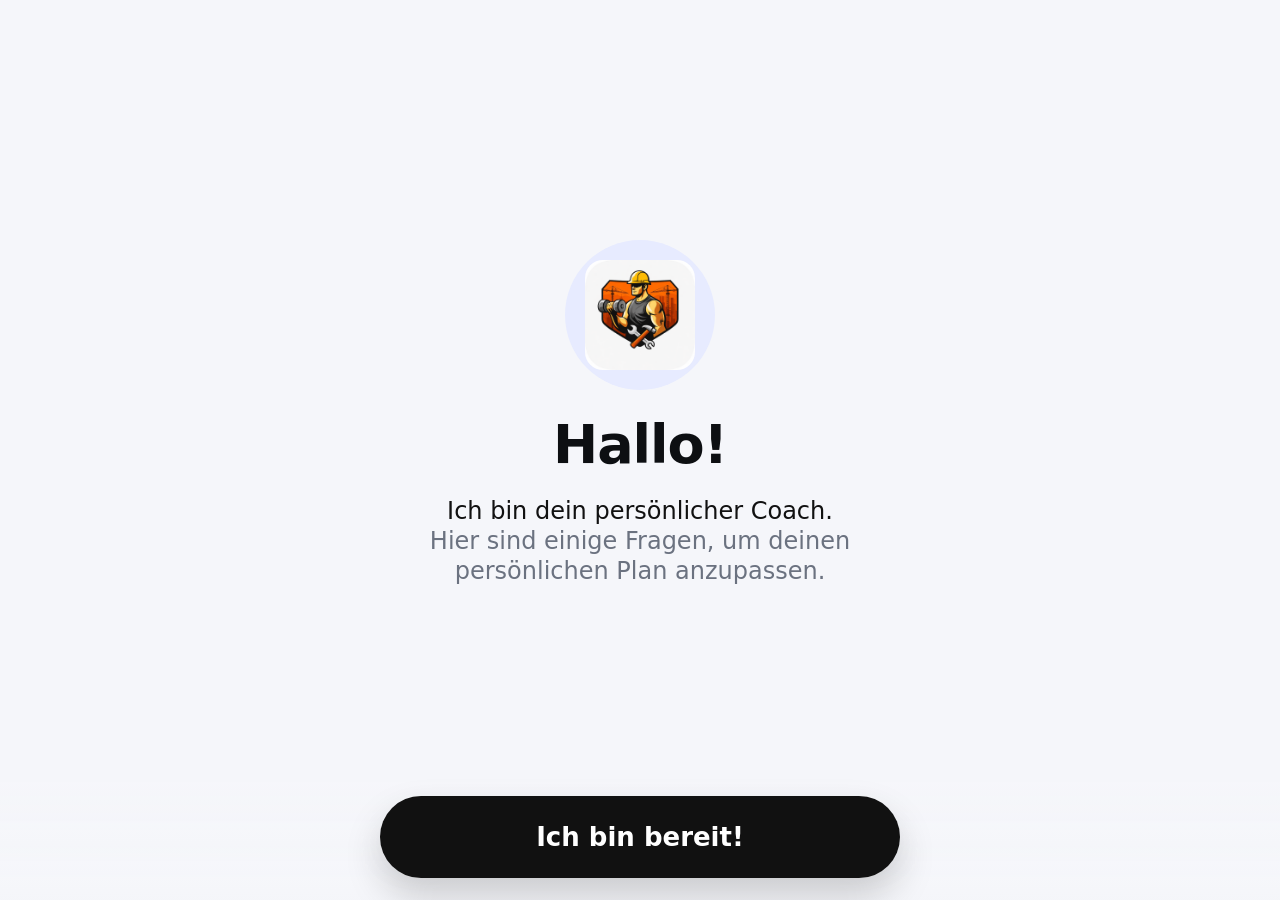
<file: HANDWERK_FIT_NETLIFY_DROP_SAFE_V1/app/index.html>
<!doctype html>
<html lang="de">
<head>
<meta charset="utf-8"/>
<meta name="viewport" content="width=device-width,initial-scale=1,viewport-fit=cover"/>
<meta name="theme-color" content="#111111"/>
<link rel="manifest" href="manifest.webmanifest"/>

<meta name="apple-mobile-web-app-capable" content="yes"/>
<meta name="apple-mobile-web-app-status-bar-style" content="black-translucent"/>
<link rel="apple-touch-icon" href="icon-192.png"/>
<link rel="icon" href="icon.png" type="image/png"/>
<title>HANDWERK.FIT</title>
<link rel="stylesheet" href="assets/styles.css"/>
</head>
<body>

<div class="ob" id="onboarding" aria-hidden="false">
  <div class="obInner obWelcome" id="obWelcome">
    <div class="obAvatar"><img src="icon.png" alt="Coach"></div>
    <div class="obH1">Hallo!</div>
    <p class="obP">Ich bin dein persönlicher Coach.<br><span>Hier sind einige Fragen, um deinen<br>persönlichen Plan anzupassen.</span></p>
  </div>

  <div class="obInner" id="obQuestion" style="display:none">
    <div class="obTopBar">
      <button class="obBack" id="obBack" aria-label="Zurück">←</button>
      <div class="obStep"><b id="obStepNr">01</b>&nbsp;&nbsp;<span id="obStepTxt">ZIEL UND FOKUS</span></div>
      <div style="width:48px"></div>
    </div>

    <div class="obProgress" id="obProgress"></div>

    <div class="obTitle" id="obTitle"></div>
    <div class="obHint" id="obHint"></div>

    <div class="obOptions" id="obOptions"></div>
  </div>
</div>

<div class="obCta" id="obCta">
  <div class="obCtaInner">
    <button class="obBtn ghost" id="obNext">Ich bin bereit!</button>
  </div>
</div>

<header class="app">
  <div class="top">
    <div class="brand">
      <div class="icon"><img src="icon.png" alt="Icon"></div>
      <div>
        <h1>HANDWERK.FIT</h1>
        <div class="sub">Fragen → Auto-Plan → Abhaken → Kalender</div>
      </div>
    </div>
    <span class="pill" id="today"></span>
  </div>
  <div class="tabs">
    <button class="tab active" data-tab="setup">Start</button>
    <button class="tab" data-tab="plan">Plan</button>
    <button class="tab" data-tab="kalender">Kalender</button>
  </div>
</header>

<main>
<section id="tab-setup">
  <div class="card">
    <h2>Profil</h2>
    <div class="content">
      <div class="small" id="profileSummary"></div>
      <div id="profileForm" style="margin-top:12px"></div>
      <div style="display:flex; gap:10px; margin-top:10px; flex-wrap:wrap">
        <button id="saveProfile">Profil speichern</button>
        <button class="secondary" id="rebuildPlan">Plan neu erstellen</button>
      </div>
      <div class="small" style="margin-top:10px">Tipp: Gewicht & Zielgewicht kannst du jederzeit anpassen – der Plan wird darauf neu berechnet.</div>
    </div>
  </div>
</section>

<section id="tab-plan" style="display:none">
  <div class="card">
    <h2>Dein Plan</h2>
    <div class="content">
      <div id="planMeta" class="small"></div>
      <ul class="list" id="planList"></ul>
    </div>
  </div>
  <div class="card">
    <h2>Training durchführen</h2>
    <div class="content">
      <div class="small">Hake ab. Danach im Kalender speichern.</div>
      <div id="sessionList"></div>
    </div>
  </div>
</section>

<section id="tab-kalender" style="display:none">
  <div class="card">
    <h2>Eintrag speichern</h2>
    <div class="content">
      <label>Datum</label>
      <input type="date" id="logDate"/>
      <label>Notiz (optional)</label>
      <textarea id="logNote" placeholder="z. B. Schulter ok / Rücken gut / Gewicht..."></textarea>
      <div style="display:flex; gap:10px; margin-top:10px">
        <button id="saveLog">Speichern</button>
        <button class="secondary" id="resetSession">Session Reset</button>
      </div>
    </div>
  </div>
  <div class="card">
    <h2>Letzte Einträge</h2>
    <div class="content" id="history"></div>
  </div>
</section>
</main>

<div class="cta">
  <div class="bar">
    <button class="secondary" id="backBtn">Zurück</button>
    <button id="nextBtn">Weiter</button>
  </div>
</div>

<div class="modalOverlay" id="exModal" aria-hidden="true">
  <div class="modalCard" role="dialog" aria-modal="true" aria-labelledby="exModalTitle">
    <div class="modalHead">
      <div>
        <div class="t" id="exModalTitle">Übung</div>
        <div class="s" id="exModalSub"></div>
      </div>
      <button class="modalClose" id="exModalClose">Schließen</button>
    </div>
    <div class="modalBody">
      <div class="modalAnim" id="exModalAnimWrap">
        <div class="modalAnimTop">
          <div style="font-weight:950">Beispiel</div>
          <div class="tag" id="exModalTag"></div>
        </div>
        <div class="modalAnimStage" id="exModalStage"></div>
      </div>
      <div class="modalText" id="exModalFull"></div>

      <div class="glossWrap" id="exModalGlossWrap" style="display:none">
        <div class="glossHead">
          <div style="font-weight:950">Fachwörter erklärt</div>
          <div class="tag">Kurz & verständlich</div>
        </div>
        <div class="glossBody" id="exModalGloss"></div>
      </div>

      <div class="ytLinkWrap" id="exModalYtLinkWrap" style="display:none">
        <div class="ytLinkTop">
          <div style="font-weight:950">Video (optional)</div>
          <div class="tag">YouTube-Link</div>
        </div>
        <div class="ytLinkBody">
          <div id="exModalYtLinks"></div>
          <a class="ytBtn" id="exModalYtLink" href="#" target="_blank" rel="noopener" style="display:none">YouTube öffnen</a>
          <div class="ytLinkNote" id="exModalYtLinkNote"></div>
        </div>
      </div>

    </div>
  </div>
</div>

<script defer src="assets/app.js"></script>
</body>
</html>
</file>
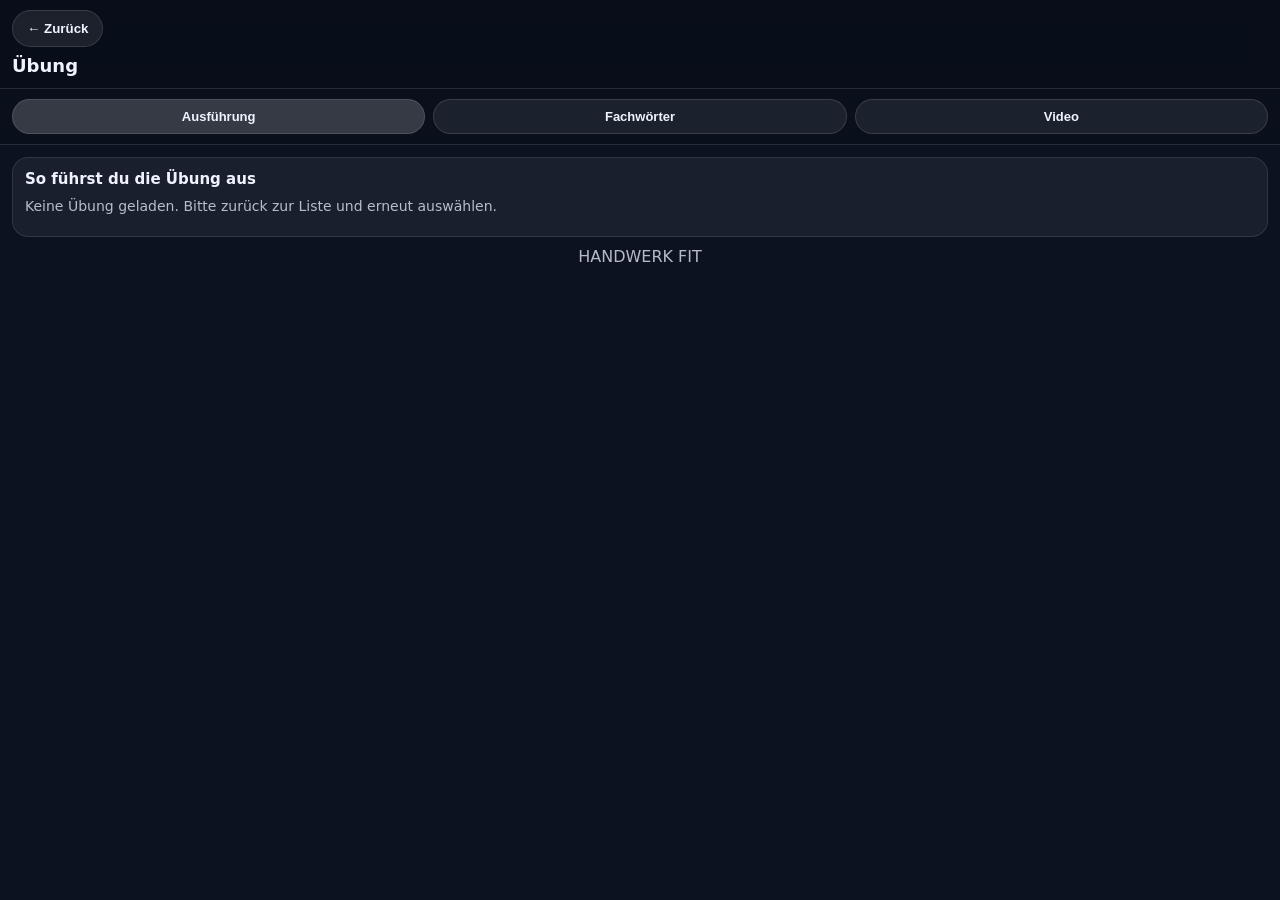
<file: HANDWERK_FIT_NETLIFY_DROP_SAFE_V1/app/exercise.html>
<!doctype html>
<html lang="de">
<head>
<meta charset="utf-8"/>
<meta name="viewport" content="width=device-width, initial-scale=1, viewport-fit=cover"/>
<meta name="theme-color" content="#0b1220"/>
<title>Übung</title>
<style>
:root{--bg:#0b1220;--card:rgba(255,255,255,.06);--line:rgba(255,255,255,.12);--txt:#eef3ff;--mut:rgba(238,243,255,.75);}
html,body{height:100%;margin:0;background:var(--bg);color:var(--txt);font-family:system-ui,-apple-system,Segoe UI,Roboto,Arial,sans-serif;overscroll-behavior:none;}
body{overflow:hidden;}
.page{position:fixed;inset:0;display:flex;flex-direction:column;}
header{flex:0 0 auto;padding:calc(10px + env(safe-area-inset-top,0px)) 12px 8px;border-bottom:1px solid var(--line);background:rgba(0,0,0,.20);backdrop-filter:blur(10px);}
h1{margin:8px 0 0;font-size:18px;font-weight:900;}
.meta{margin-top:4px;color:var(--mut);font-size:12px;line-height:1.25;}
main{flex:1 1 auto;min-height:0;overflow-y:auto;overflow-x:hidden;-webkit-overflow-scrolling:touch;padding:14px 14px calc(24px + env(safe-area-inset-bottom,0px));overscroll-behavior:contain;touch-action:pan-y;}
.card{background:var(--card);border:1px solid rgba(255,255,255,.10);border-radius:16px;padding:12px;margin-bottom:10px;}
h2{margin:0 0 8px;font-size:15px;font-weight:900;}
p{margin:0 0 8px;line-height:1.45;font-size:14px;}
ol{margin:0;padding-left:20px;}
li{margin:7px 0;line-height:1.45;font-size:14px;}
.btnBack{border:1px solid rgba(255,255,255,.12);background:rgba(255,255,255,.08);color:var(--txt);border-radius:999px;padding:10px 14px;font-weight:900;}
/* Roter YouTube Button */
.ytBtn{display:flex;align-items:center;justify-content:center;gap:10px;width:100%;padding:12px 14px;border-radius:999px;border:1px solid rgba(0,0,0,.12);background:#ff0000;color:#fff;font-weight:900;text-decoration:none;box-shadow:0 10px 24px rgba(0,0,0,.18);margin-top:10px;}
.ytBtn:active{transform:scale(.99);}
.ytIcon{width:18px;height:18px;display:inline-block;background:currentColor;
-webkit-mask:url('data:image/svg+xml;utf8,<svg xmlns="http://www.w3.org/2000/svg" viewBox="0 0 24 24"><path fill="black" d="M21.6 7.2s-.2-1.6-.8-2.3c-.8-.8-1.7-.8-2.1-.9C15.6 3.7 12 3.7 12 3.7h0s-3.6 0-6.7.3c-.4 0-1.3.1-2.1.9C2.6 5.6 2.4 7.2 2.4 7.2S2.1 9.1 2.1 11v1.8c0 1.9.3 3.8.3 3.8s.2 1.6.8 2.3c.8.8 1.9.8 2.4.9 1.7.2 6.4.3 6.4.3s3.6 0 6.7-.3c.4 0 1.3-.1 2.1-.9.6-.7.8-2.3.8-2.3s.3-1.9.3-3.8V11c0-1.9-.3-3.8-.3-3.8zM9.8 14.8V8.9l6 3-6 2.9z"/></svg>') center/contain no-repeat;
mask:url('data:image/svg+xml;utf8,<svg xmlns="http://www.w3.org/2000/svg" viewBox="0 0 24 24"><path fill="black" d="M21.6 7.2s-.2-1.6-.8-2.3c-.8-.8-1.7-.8-2.1-.9C15.6 3.7 12 3.7 12 3.7h0s-3.6 0-6.7.3c-.4 0-1.3.1-2.1.9C2.6 5.6 2.4 7.2 2.4 7.2S2.1 9.1 2.1 11v1.8c0 1.9.3 3.8.3 3.8s.2 1.6.8 2.3c.8.8 1.9.8 2.4.9 1.7.2 6.4.3 6.4.3s3.6 0 6.7-.3c.4 0 1.3-.1 2.1-.9.6-.7.8-2.3.8-2.3s.3-1.9.3-3.8V11c0-1.9-.3-3.8-.3-3.8zM9.8 14.8V8.9l6 3-6 2.9z"/></svg>') center/contain no-repeat;}
.term{padding:12px;border-radius:16px;border:1px solid rgba(255,255,255,.10);background:rgba(255,255,255,.05);margin-top:10px;}
.term b{display:block;margin-bottom:6px;}
.muted{color:var(--mut);}


/* PATCH_TABS: Ein-Screen Tabs (Ausführung / Fachwörter / Video) */
.tabs{display:flex;gap:8px;padding:10px 12px;border-bottom:1px solid var(--line);background:rgba(0,0,0,.14);}
.tabBtn{flex:1 1 0;border:1px solid rgba(255,255,255,.12);background:rgba(255,255,255,.08);color:var(--txt);border-radius:999px;padding:9px 10px;font-weight:900;font-size:13px;}
.tabBtn.active{
  background: rgba(255,255,255,.18);
}
main{
  /* kein Page-Scroll: Content Area übernimmt */
  overflow: hidden !important;
  padding: 0 !important;
}
.panelWrap{flex:1 1 auto;min-height:0;overflow-y:auto;overflow-x:hidden;-webkit-overflow-scrolling:touch;overscroll-behavior:contain;touch-action:pan-y;padding:12px 12px calc(18px + env(safe-area-inset-bottom,0px));}
.panel{ display:none; }
.panel.active{ display:block; }

</style>
</head>
<body>
<div class="page">
  <header>
    <button class="btnBack" id="backBtn" type="button">← Zurück</button>
    <h1 id="title">Übung</h1>
    <div class="meta" id="meta"></div>
  </header>

  <main id="content">
  <div class="tabs">
    <button class="tabBtn active" data-tab="how" type="button">Ausführung</button>
    <button class="tabBtn" data-tab="terms" type="button">Fachwörter</button>
    <button class="tabBtn" data-tab="video" type="button">Video</button>
  </div>

  <div class="panelWrap" id="panelWrap">
    <section class="panel active" id="tab-how">
      <div class="card">
        <h2>So führst du die Übung aus</h2>
        <div id="desc"></div>
        <ol id="cues"></ol>
      </div>
      <div class="muted" style="text-align:center;margin-top:10px;">HANDWERK FIT</div>
    </section>

    <section class="panel" id="tab-terms">
      <div class="card">
        <h2>Fachwörter erklärt</h2>
        <div id="terms"></div>
        <div class="muted" id="termsNote" style="margin-top:10px"></div>
      </div>
      <div class="muted" style="text-align:center;margin-top:10px;">HANDWERK FIT</div>
    </section>

    <section class="panel" id="tab-video">
      <div class="card">
        <h2>Video (optional)</h2>
        <div id="videos"></div>
      </div>
      <div class="muted" style="text-align:center;margin-top:10px;">HANDWERK FIT</div>
    </section>
  </div>
</main>
</div>

<script>
(function(){
  const scroller = document.getElementById('panelWrap');
  let startY = 0;
  const y = (e)=> (e.touches && e.touches.length ? e.touches[0].clientY : 0);
  window.addEventListener('touchstart', (e)=>{ startY = y(e); }, {passive:true, capture:true});
  window.addEventListener('touchmove', (e)=>{
    if(!scroller) return;
    const dy = y(e) - startY;
    const atTop = scroller.scrollTop <= 0;
    const atBottom = scroller.scrollTop + scroller.clientHeight >= scroller.scrollHeight - 1;
    if((atTop && dy > 0) || (atBottom && dy < 0)){
      e.preventDefault(); e.stopPropagation();
    }
  }, {passive:false, capture:true});
})();

document.getElementById('backBtn').addEventListener('click', ()=>{
  if(history.length>1) history.back();
  else location.href='index.html';
});

function esc(s){return String(s??'').replace(/</g,'&lt;');}

function genExplain(name){
  const n=(name||"").toLowerCase();
  if(/klimmz/.test(n)) return "Klimmzug: Starte aus dem Hang, aktiviere zuerst die Schultern (runterziehen), dann ziehst du Brust Richtung Stange. Senke kontrolliert ab.";
  if(/latzug|lat\s*pull/.test(n)) return "Latzug: Brust hoch, Schultern unten. Ziehe die Stange zur oberen Brust und lasse sie kontrolliert wieder hoch.";
  if(/rudern|row|kabelrudern|maschinenrudern/.test(n)) return "Rudern: Zieh zum Bauch/untere Brust, Schulterblätter nach hinten/unten. Kontrolliert zurück – kein Rundrücken.";
  if(/bankdr|bench/.test(n)) return "Bankdrücken: Schulterblätter fixieren, Stange kontrolliert zur Brust, dann senkrecht hochdrücken. Stabiler Stand mit festen Füßen.";
  if(/schulterdr|overhead|arnold/.test(n)) return "Schulterdrücken: Rippen unten, Bauch/Po fest. Drücke über Kopf und senke langsam ab, ohne ins Hohlkreuz zu fallen.";
  if(/kniebeuge|squat/.test(n)) return "Kniebeuge: Hüfte nach hinten/unten, Knie folgen den Zehen. Rücken neutral, Druck über ganze Fußsohle, sauber hoch.";
  if(/beinpresse|leg press/.test(n)) return "Beinpresse: Füße stabil, kontrolliert beugen und strecken, ohne Knie zu blockieren. Becken bleibt an der Lehne.";
  if(/kreuzheben|deadlift|rdl|hip hinge/.test(n)) return "Hip-Hinge/Kreuzheben: Hüfte nach hinten schieben, Rücken neutral, Gewicht nah am Körper. Ruhig ablassen, kraftvoll aufrichten.";
  if(/bizeps|curl/.test(n)) return "Bizepscurls: Ellbogen bleiben ruhig am Körper. Hochcurlen ohne Schwung, langsam ablassen und Spannung halten.";
  if(/trizeps|pushdown/.test(n)) return "Trizeps am Kabel: Ellbogen fix, nach unten strecken, kontrolliert zurück. Schultern bleiben unten.";
  if(/crunch|sit-?up|bauch/.test(n)) return "Bauchübung: Rippen Richtung Becken ziehen, kontrolliert aufrollen. Nacken lang, nicht am Kopf ziehen.";
  return "Führe die Übung kontrolliert aus: stabiler Rumpf, sauberer Bewegungsweg, keine ruckartigen Wiederholungen. Stoppe bei Schmerz.";
}
function genCues(name){
  const n=(name||"").toLowerCase();
  if(/klimmz/.test(n)) return ["Schulter zuerst aktivieren (runterziehen)", "Rumpf fest – kein Schwung", "Oben kurz halten, langsam ablassen"];
  if(/latzug/.test(n)) return ["Brust hoch, Schultern unten", "Zur oberen Brust ziehen", "Kontrolliert hochlassen – kein Schwung"];
  if(/rudern|row/.test(n)) return ["Brust raus, Rücken neutral", "Zug zum Bauch – Ellbogen nah", "Endposition kurz halten"];
  if(/bankdr|bench/.test(n)) return ["Schulterblätter nach hinten/unten", "Stange kontrolliert zur Brust", "Senkrecht hoch – Handgelenke gerade"];
  if(/schulterdr|overhead/.test(n)) return ["Bauch/Po fest (kein Hohlkreuz)", "Ellenbogen leicht vor dem Körper", "Langsam ablassen, oben stabil"];
  if(/kniebeuge|squat/.test(n)) return ["Druck über ganze Fußsohle", "Knie folgen den Zehen", "Rücken neutral – kontrolliert tief"];
  if(/beinpresse/.test(n)) return ["Becken bleibt an der Lehne", "Knie nicht einknicken lassen", "Nicht komplett einrasten oben"];
  if(/deadlift|rdl|hip hinge|kreuzheben/.test(n)) return ["Hüfte nach hinten schieben", "Gewicht nah am Körper", "Rücken neutral, kontrolliert"];
  if(/bizeps|curl/.test(n)) return ["Ellbogen am Körper", "Keine Schwünge", "Langsam ablassen – Spannung halten"];
  if(/trizeps|pushdown/.test(n)) return ["Ellbogen fix", "Unten strecken", "Kontrolliert zurück bis ~90°"];
  return ["Langsam & sauber", "Kein Schwung", "Schmerzfrei trainieren"];
}

function mkUrl(query){
  let q = String(query||'').trim();
  if(/handtuch/i.test(q)) q = "Klimmzug Handtuch (Towel Pull Up)";
  const qq = encodeURIComponent(q + " Übung Fitness Workout richtige Ausführung");
  return "https://m.youtube.com/results?search_query=" + qq;
}
function openExternal(url){
  const u = String(url||"");

  const ua = navigator.userAgent || "";
  const isAndroid = /Android/i.test(ua);
  // typische Marker für Android WebView / WebIntoApp
  const isWebView = /\bwv\b|; wv\)|Version\/\d+\.\d+.*Chrome\/\d+.*Mobile/i.test(ua) || /WebIntoApp|webintoapp/i.test(ua);

  const isYouTube = /(^|\/)(m\.)?youtube\.com\//i.test(u) || /youtu\.be\//i.test(u);

  // ✅ Netlify / normaler Browser: KEIN intent:// → öffne extern in neuem Tab
  if(isYouTube && (!isAndroid || !isWebView)){
    window.open(u, "_blank", "noopener");
    return;
  }

  // ✅ Android WebView: intent:// öffnet die YouTube-App + Fallback zurück
  if(isYouTube && isAndroid && isWebView){
    try{
      const httpsUrl = u.startsWith('http') ? u : ('https://' + u.replace(/^\/+/, ''));
      const intentUrl = 'intent://' + httpsUrl.replace(/^https?:\/\//,'')
        + '#Intent;scheme=https;package=com.google.android.youtube;'
        + 'S.browser_fallback_url=' + encodeURIComponent(httpsUrl) + ';end';
      window.location.href = intentUrl;
      return;
    }catch(e){
      // Fallback unten
    }
  }

  // Standard
  window.location.href = u;
}

// PATCH_TABS_JS: Tabs umschalten (ohne Page-Scroll)
(function(){
  const pw = document.getElementById('panelWrap');
  const btns = Array.from(document.querySelectorAll('.tabBtn'));
  const panels = {
    how: document.getElementById('tab-how'),
    terms: document.getElementById('tab-terms'),
    video: document.getElementById('tab-video')
  };
  const setTab = (k)=>{
    btns.forEach(b=> b.classList.toggle('active', b.dataset.tab===k));
    Object.entries(panels).forEach(([key,el])=>{
      if(!el) return;
      el.classList.toggle('active', key===k);
    });
    if(pw) pw.scrollTop = 2; // nie ganz oben (gegen WebView refresh)
  };
  btns.forEach(b=>{
    b.addEventListener('click', ()=> setTab(b.dataset.tab));
  });
  window.__setExerciseTab = setTab;
})();

function render(payload){
  // PATCH_FALLBACKS_V1: Falls Erklärungen fehlen -> sinnvolle Standardtexte
  const exName = (payload.ytQuery || payload.title || "").toString().trim();
  if(!payload.desc || !String(payload.desc).trim()){
    payload.desc = exName
      ? ("Kurzanleitung: Starte kontrolliert, halte den Rumpf stabil und führe jede Wiederholung sauber aus. Arbeite im vollen, schmerzfreien Bewegungsradius und stoppe, wenn Technik bricht.")
      : "Kurzanleitung: Starte kontrolliert, halte den Rumpf stabil und führe jede Wiederholung sauber aus.";
  }
  if(!Array.isArray(payload.cues) || payload.cues.length===0){
    payload.cues = [
      "1) Ausgangsposition stabil einnehmen (Rumpf anspannen).",
      "2) Bewegung langsam starten – kontrolliert hoch, kontrolliert runter.",
      "3) Atmung: Anstrengung = ausatmen, Rückweg = einatmen.",
      "4) Stopp, wenn du Schwung brauchst oder Schmerzen auftreten."
    ];
  }
  if(!Array.isArray(payload.terms) || payload.terms.length===0){
    payload.terms = [
      {t:"Satz / Sätze", d:"Eine Gruppe von Wiederholungen am Stück. Beispiel: 3 Sätze à 10 Wdh."},
      {t:"Wdh. (Wiederholungen)", d:"Wie oft du die Bewegung pro Satz ausführst (z. B. 8–12)."},
      {t:"Tempo", d:"Wie schnell du bewegst. Kontrolliert = sicherer und effektiver."}
    ];
  }

  document.title = payload.title || "Übung";
  document.getElementById('title').textContent = payload.title || "Übung";
  document.getElementById('meta').textContent = payload.sub || payload.meta || "";

  const nm=(payload.ytQuery||payload.title||'');
  const dd=(payload.desc && String(payload.desc).trim()) ? payload.desc : genExplain(nm);
  document.getElementById('desc').innerHTML = '<p>'+esc(dd)+'</p>';

  const cuesEl=document.getElementById('cues');
  cuesEl.innerHTML='';
  (Array.isArray(payload.cues) && payload.cues.length ? payload.cues : genCues(payload.ytQuery||payload.title||'')).forEach(c=>{
    const li=document.createElement('li'); li.innerHTML=esc(c); cuesEl.appendChild(li);
  });

  const termsEl=document.getElementById('terms');
  const note=document.getElementById('termsNote');
  termsEl.innerHTML=''; note.textContent='';
  const terms = Array.isArray(payload.terms) ? payload.terms : [];
  if(terms.length){
    terms.forEach(t=>{
      const div=document.createElement('div');
      div.className='term';
      div.innerHTML = '<b>'+esc(t.t||t.term||'')+'</b><div class="muted">'+esc(t.d||t.def||'')+'</div>';
      termsEl.appendChild(div);
    });
  }else{
    note.textContent="Noch keine Fachwörter hinterlegt.";
  }

  const vids=document.getElementById('videos');
  vids.innerHTML='';
  const links = Array.isArray(payload.ytLinks) ? payload.ytLinks : null;
  const q = String(payload.ytQuery||'').trim();
  const add = (label,url)=>{
    const a=document.createElement('a');
    a.href=url; a.className='ytBtn';
    a.innerHTML='<span class="ytIcon"></span><span>'+esc(label)+'</span>';
    a.addEventListener('click',(e)=>{e.preventDefault(); openExternal(url);});
    vids.appendChild(a);
  };

  if(links && links.length){
    links.forEach(x=>{
      const label=x.label||'YouTube öffnen';
      const url = x.url ? String(x.url) : mkUrl(x.query||x.ytQuery||'');
      add(label,url);
    });
  } else if(q){
    add('YouTube öffnen', mkUrl(q));
    const d=document.createElement('div'); d.className='muted'; d.style.marginTop='10px';
    d.innerHTML='Suche: <b>'+esc(q)+'</b>'; vids.appendChild(d);
  } else {
    vids.innerHTML='<div class="muted">Kein Video hinterlegt.</div>';
  }

  // start not at top
  const pw=document.getElementById('panelWrap'); if(pw) pw.scrollTop = 2;
}

// PATCH_PAGESHOW_REFRESH: Bei jedem Öffnen/Zurückkommen neu aus sessionStorage laden
function loadPayload(){
  let payload = null;
  try{ payload = JSON.parse(sessionStorage.getItem('currentExercise')||"null"); }catch(e){}
  return payload;
}

function showFromStorage(){
  const payload = loadPayload();
  if(!payload){
    const d=document.getElementById('desc');
    if(d) d.innerHTML='<p class="muted">Keine Übung geladen. Bitte zurück zur Liste und erneut auswählen.</p>';
    const c=document.getElementById('cues');
    if(c) c.innerHTML='';
    return;
  }
  render(payload);
}

showFromStorage();
// Wenn WebView Seite cached (zurück/vor), trotzdem neu rendern
window.addEventListener('pageshow', ()=>{ showFromStorage(); });

</script>
</body>
</html>
</file>
<file: HANDWERK_FIT_NETLIFY_DROP_SAFE_V1/app/assets/styles.css>
:root{
  /* Default (Onboarding – hell wie Screenshots) */
  --bg:#f5f6fa;
  --card:#ffffff;
  --txt:#0d0f12;
  --muted:#6b7280;
  --line:#e5e7eb;
  --blue:#1a5cff;
  --btn:#111111;
  --btnTxt:#ffffff;
  --btnDisabled:#d7dbe3;
  --a:#ffb000;
  --a2:#ff7a00;
}

/* App (nach Onboarding) – dunkel wie gewünscht */
body.appDark{
  --bg:#0b0f14;
  --card:#111827;
  --txt:#f3f4f6;
  --muted:#9aa4b2;
  --line:rgba(255,255,255,.10);
  --blue:#3b82f6;
  --btn:#3b82f6;
  --btnTxt:#ffffff;
  --btnDisabled:#334155;
  --a:#ffb000;
  --a2:#ff7a00;
}
*{box-sizing:border-box}
html,body{height:100%}
body{
  margin:0;
  font-family:system-ui,-apple-system,Segoe UI,Roboto,Arial,sans-serif;
  background:var(--bg);
  color:var(--txt);
  -webkit-tap-highlight-color:transparent;
}
header{display:none;} /* wird nach Onboarding wieder aktiviert */
main{max-width:520px;margin:0 auto;padding:16px 14px 120px;display:none;}
/* --- Onboarding --- */
.ob{position:fixed;inset:0;background:var(--bg);z-index:50;overflow:auto}
.obInner{max-width:520px;margin:0 auto;min-height:100%;padding:18px 16px 120px;display:flex;flex-direction:column}
.obWelcome{align-items:center;justify-content:center;text-align:center;gap:14px}
.obAvatar{width:150px;height:150px;border-radius:999px;background:#e7ebff;display:grid;place-items:center;margin:28px auto 8px}
.obAvatar img{width:110px;height:110px;object-fit:contain;border-radius:18px}
.obH1{font-size:54px;line-height:1;margin:6px 0 10px;font-weight:900;letter-spacing:-.02em}
.obP{font-size:24px;line-height:1.25;margin:0;color:#111}
.obP span{color:var(--muted)}
.obP2{font-size:24px;line-height:1.25;margin:0;color:#111}
.obTopBar{display:flex;align-items:center;gap:10px;margin-top:4px}
.obBack{
  width:48px;height:48px;border-radius:14px;border:none;background:transparent;
  font-size:28px;line-height:1;cursor:pointer;color:#111;
}
.obStep{flex:1;text-align:center;font-weight:800;letter-spacing:.08em}
.obStep b{color:var(--blue)}
.obProgress{display:flex;gap:10px;margin:14px 0 14px}
.obProgSeg{height:6px;border-radius:999px;background:#e6e8f0;flex:1;overflow:hidden}
.obProgSeg > i{display:block;height:100%;width:0;background:var(--blue);border-radius:999px}
.obTitle{font-size:46px;line-height:1.05;margin:6px 0 8px;font-weight:950;letter-spacing:-.02em}
.obHint{font-size:22px;margin:0 0 14px;color:var(--muted)}
.obOptions{display:flex;flex-direction:column;gap:14px;margin-top:10px}
.obOpt{
  width:100%;
  border:1px solid var(--line);
  background:var(--card);
  border-radius:22px;
  padding:18px 18px;
  text-align:left;
  display:flex;
  align-items:center;
  justify-content:space-between;
  gap:14px;
  cursor:pointer;
}
.obOpt strong{font-size:26px;line-height:1.1}
.obOpt small{display:block;margin-top:6px;color:var(--muted);font-size:16px}
.obOpt .tick{width:34px;height:34px;border-radius:999px;border:2px solid #d7dbe3;display:grid;place-items:center;color:transparent;font-weight:900}
.obOpt.sel{border-color:rgba(26,92,255,.45);box-shadow:0 10px 28px rgba(26,92,255,.10)}
.obOpt.sel .tick{border-color:var(--blue);background:var(--blue);color:#fff}
.obCta{
  position:fixed;left:0;right:0;bottom:0;z-index:60;
  padding:14px 16px 22px;background:linear-gradient(to top, rgba(245,246,250,1), rgba(245,246,250,.55));
}
.obCtaInner{max-width:520px;margin:0 auto}
.obBtn{
  width:100%;
  border:none;
  border-radius:999px;
  /* etwas höher (bessere Bedienbarkeit) */
  padding:26px 18px;
  font-size:26px;
  font-weight:900;
  cursor:pointer;
  background:var(--btn);
  color:var(--btnTxt);
}
.obBtn[disabled]{background:var(--btnDisabled);color:rgba(255,255,255,.75);cursor:not-allowed}
.obBtn.ghost{
  background:#111;
  box-shadow:0 18px 36px rgba(0,0,0,.18);
}
.obBtn.gray{
  background:var(--btnDisabled); color:rgba(255,255,255,.75);
}
/* --- Rest der App (nach Onboarding) --- */
header.app{
  display:block;
  padding:14px 14px 10px;
  position:sticky;top:0;z-index:10;
  background:rgba(245,246,250,.92);
  backdrop-filter:blur(10px);
  border-bottom:1px solid var(--line);
}
body.appDark header.app{background:rgba(11,15,20,.88)}
.top{display:flex;justify-content:space-between;align-items:center;gap:10px}
.brand{display:flex;align-items:center;gap:10px}
.icon{width:44px;height:44px;border-radius:14px;background:#e7ebff;display:grid;place-items:center;overflow:hidden}
.icon img{width:30px;height:30px;object-fit:contain}
h1{margin:0;font-size:18px;letter-spacing:.02em}
.sub{font-size:12px;color:var(--muted);margin-top:2px}
.pill{font-size:12px;padding:7px 10px;border-radius:999px;border:1px solid var(--line);background:#fff;color:#111}
body.appDark .pill{background:rgba(255,255,255,.06);color:var(--txt)}
.tabs{display:flex;gap:8px;margin-top:10px}
.tab{flex:1;border:1px solid var(--line);background:#fff;color:#111;border-radius:14px;padding:10px 10px;font-weight:800;cursor:pointer}
body.appDark .tab{background:rgba(255,255,255,.06);color:var(--txt)}
.tab.active{border-color:rgba(26,92,255,.35);box-shadow:0 10px 22px rgba(26,92,255,.10);color:#0d0f12}
body.appDark .tab.active{color:var(--txt); border-color:rgba(59,130,246,.55); box-shadow:0 14px 36px rgba(0,0,0,.35)}
.card{background:#fff;border:1px solid var(--line);border-radius:22px;box-shadow:0 10px 30px rgba(0,0,0,.05);overflow:hidden}
body.appDark .card{background:rgba(255,255,255,.04);box-shadow:0 18px 48px rgba(0,0,0,.35)}
.card h2{margin:0;padding:16px 16px 0;font-size:20px}
.content{padding:14px 16px 18px}
.small{color:var(--muted);font-size:13px}
label{display:block;margin:10px 0 6px;font-weight:800;font-size:13px;color:var(--txt)}
input,select,textarea{width:100%;padding:12px 12px;border-radius:14px;border:1px solid var(--line);background:#fff;color:#111;font-size:16px}
body.appDark input, body.appDark select, body.appDark textarea{background:rgba(255,255,255,.06);color:var(--txt)}
textarea{min-height:90px;resize:vertical}
button{font-family:inherit}
button.secondary{background:#fff;border:1px solid var(--line);color:#111}
.list{list-style:none;padding:0;margin:0;display:flex;flex-direction:column;gap:10px}
.li{border:1px solid var(--line);border-radius:18px;padding:12px 12px;background:#fff}
.k{font-weight:900;font-size:18px}
.progress{height:7px;background:#e6e8f0;border-radius:999px;overflow:hidden}
.progress > div{height:100%;width:0;background:var(--blue)}
.toast{position:fixed;left:50%;transform:translateX(-50%);bottom:92px;background:#111;color:#fff;padding:10px 14px;border-radius:999px;font-weight:800;opacity:0;pointer-events:none;transition:.2s;z-index:100}
.toast.show{opacity:1}
.modalOverlay{position:fixed;inset:0;background:rgba(0,0,0,.45);display:none;align-items:flex-end;justify-content:center;z-index:80}
.modalOverlay.show{display:flex}
.modalCard{width:min(520px,100%);background:#fff;border-radius:24px 24px 0 0;border:1px solid var(--line);max-height:88vh;overflow:auto}
body.appDark .modalCard{background:#0f172a;color:var(--txt)}
.modalHead{display:flex;justify-content:space-between;align-items:flex-start;gap:10px;padding:14px 16px;border-bottom:1px solid var(--line)}
.modalClose{border:1px solid var(--line);background:#fff;border-radius:999px;padding:8px 10px;font-weight:900;cursor:pointer}
body.appDark .modalClose{background:rgba(255,255,255,.06);color:var(--txt)}
body.appDark .modalClose{background:rgba(255,255,255,.06);color:var(--txt)}
.modalBody{padding:14px 16px 20px}
.modalAnim{border:1px solid var(--line);border-radius:18px;overflow:hidden;margin-bottom:12px;background:#f8fafc}
.modalAnimTop{display:flex;justify-content:space-between;align-items:center;padding:10px 12px;border-bottom:1px solid var(--line)}
.modalAnimStage{min-height:140px;display:grid;place-items:center;padding:14px}
.tag{font-size:12px;border:1px solid var(--line);border-radius:999px;padding:6px 10px;background:#fff}
.modalText{font-size:15px;line-height:1.4}
.cta{display:none} /* altes CTA wird durch UI ersetzt */


/* --- Onboarding: Number / Range Inputs --- */
.obNumWrap{display:flex;align-items:center;gap:10px;background:var(--card);border:1px solid var(--line);border-radius:22px;padding:14px 16px;box-shadow:0 10px 26px rgba(0,0,0,.06)}
.obNum{flex:1;font-size:34px;font-weight:950;border:0;outline:0;background:transparent;color:var(--txt);text-align:center}
.obNumUnit{min-width:44px;text-align:right;color:var(--muted);font-weight:900}
.obNumBtns{display:flex;gap:12px;margin-top:12px}
.obMini{flex:1;border-radius:18px;border:1px solid var(--line);background:var(--card);padding:14px 0;font-size:22px;font-weight:950}
.obRangeWrap{background:var(--card);border:1px solid var(--line);border-radius:22px;padding:16px 16px;box-shadow:0 10px 26px rgba(0,0,0,.06)}
.obRangeWrap input[type="range"]{width:100%;margin:14px 0 8px}
.obRangeLabels{display:flex;justify-content:space-between;color:var(--txt);font-weight:900}
.obRangePill{display:inline-block;padding:8px 12px;border-radius:999px;background:rgba(26,92,255,.10);color:var(--blue);font-weight:950}



/* POPUP_FIXED_TO_SCREENSHOT_START */
/* Übungs-Popup (Modal) – wie Screenshot (Dark Glass + Glossar + YouTube-Link) */
.modalOverlay{position:fixed;inset:0;z-index:80;display:none;align-items:flex-end;justify-content:center;
  background:rgba(0,0,0,.45);backdrop-filter:blur(6px)}
.modalOverlay.show{display:flex}
.modalCard{width:min(920px,100%);margin:0 10px 12px;border-radius:22px 22px 18px 18px;
  background:rgba(22,26,34,.96);border:1px solid rgba(255,255,255,.10);
  box-shadow:0 24px 70px rgba(0,0,0,.60);overflow:hidden}
.modalHead{display:flex;align-items:flex-start;justify-content:space-between;gap:10px;padding:14px 14px 10px;
  background:linear-gradient(to right, rgba(255,176,0,.12), transparent);border-bottom:1px solid rgba(255,255,255,.06)}
.modalHead .t{font-weight:950}
.modalHead .s{margin-top:2px;color:var(--muted);font-size:12px;line-height:1.35}
.modalClose{appearance:none;border:1px solid rgba(255,255,255,.12);background:rgba(255,255,255,.06);color:var(--txt);
  border-radius:14px;padding:10px 12px;font-weight:950;cursor:pointer}
.modalBody{padding:12px 14px 14px}
.modalText{margin-top:10px;color:var(--txt);font-size:13px;line-height:1.45}
.steps{margin:8px 0 0; padding-left:18px; color:var(--txt); font-size:13px; line-height:1.45}
.steps li{margin:6px 0}

/* Glossar */
.glossWrap{margin-top:12px;border-radius:16px;border:1px solid rgba(255,255,255,.10);background:rgba(0,0,0,.18);overflow:hidden}
.glossHead{display:flex;justify-content:space-between;align-items:center;gap:10px;padding:10px 12px;border-bottom:1px solid rgba(255,255,255,.06)}
.glossHead .tag{font-size:11px;color:var(--muted);padding:4px 8px;border-radius:999px;background:rgba(255,255,255,.06);border:1px solid rgba(255,255,255,.08)}
.glossBody{padding:10px 12px}
.term{padding:10px 10px;border-radius:14px;border:1px solid rgba(255,255,255,.08);background:rgba(255,255,255,.03);margin:8px 0}
.termT{font-weight:950;margin-bottom:4px}
.termD{color:var(--muted);font-size:12px;line-height:1.35}

/* Video-Link (optional) */
.ytLinkWrap{overflow:auto;margin-top:12px;border-radius:16px;border:1px solid rgba(255,255,255,.10);background:rgba(0,0,0,.18);-webkit-overflow-scrolling:touch;}
.ytLinkTop{display:flex;justify-content:space-between;align-items:center;gap:10px;padding:10px 12px;border-bottom:1px solid rgba(255,255,255,.06)}
.ytLinkTop .tag{font-size:11px;color:var(--muted);padding:4px 8px;border-radius:999px;background:rgba(255,255,255,.06);border:1px solid rgba(255,255,255,.08)}
.ytLinkBody{padding:10px 12px}
.ytBtn{display:inline-flex;align-items:center;justify-content:center;text-decoration:none;
  padding:12px 14px;border-radius:14px;font-weight:950;cursor:pointer;color:#121212;
  background:linear-gradient(135deg, var(--a) 0%, var(--a2) 100%);
  box-shadow:0 12px 30px rgba(0,0,0,.35)}
.ytBtn:active{transform:translateY(1px)}
.ytLinkNote{margin-top:8px;color:var(--muted);font-size:12px;line-height:1.35}

/* Animation-Bereich bleibt (falls vorhanden) – wird per JS ausgeblendet */
.modalAnim{border-radius:16px;border:1px solid rgba(255,255,255,.10);background:rgba(0,0,0,.18);overflow:hidden}
.modalAnimTop{display:flex;justify-content:space-between;align-items:center;gap:10px;padding:10px 12px;border-bottom:1px solid rgba(255,255,255,.06)}
.modalAnimTop .tag{font-size:11px;color:var(--muted);padding:4px 8px;border-radius:999px;background:rgba(255,255,255,.06);border:1px solid rgba(255,255,255,.08)}
.modalAnimStage{height:170px;display:grid;place-items:center;padding:10px}
/* POPUP_FIXED_TO_SCREENSHOT_END */
</file>
